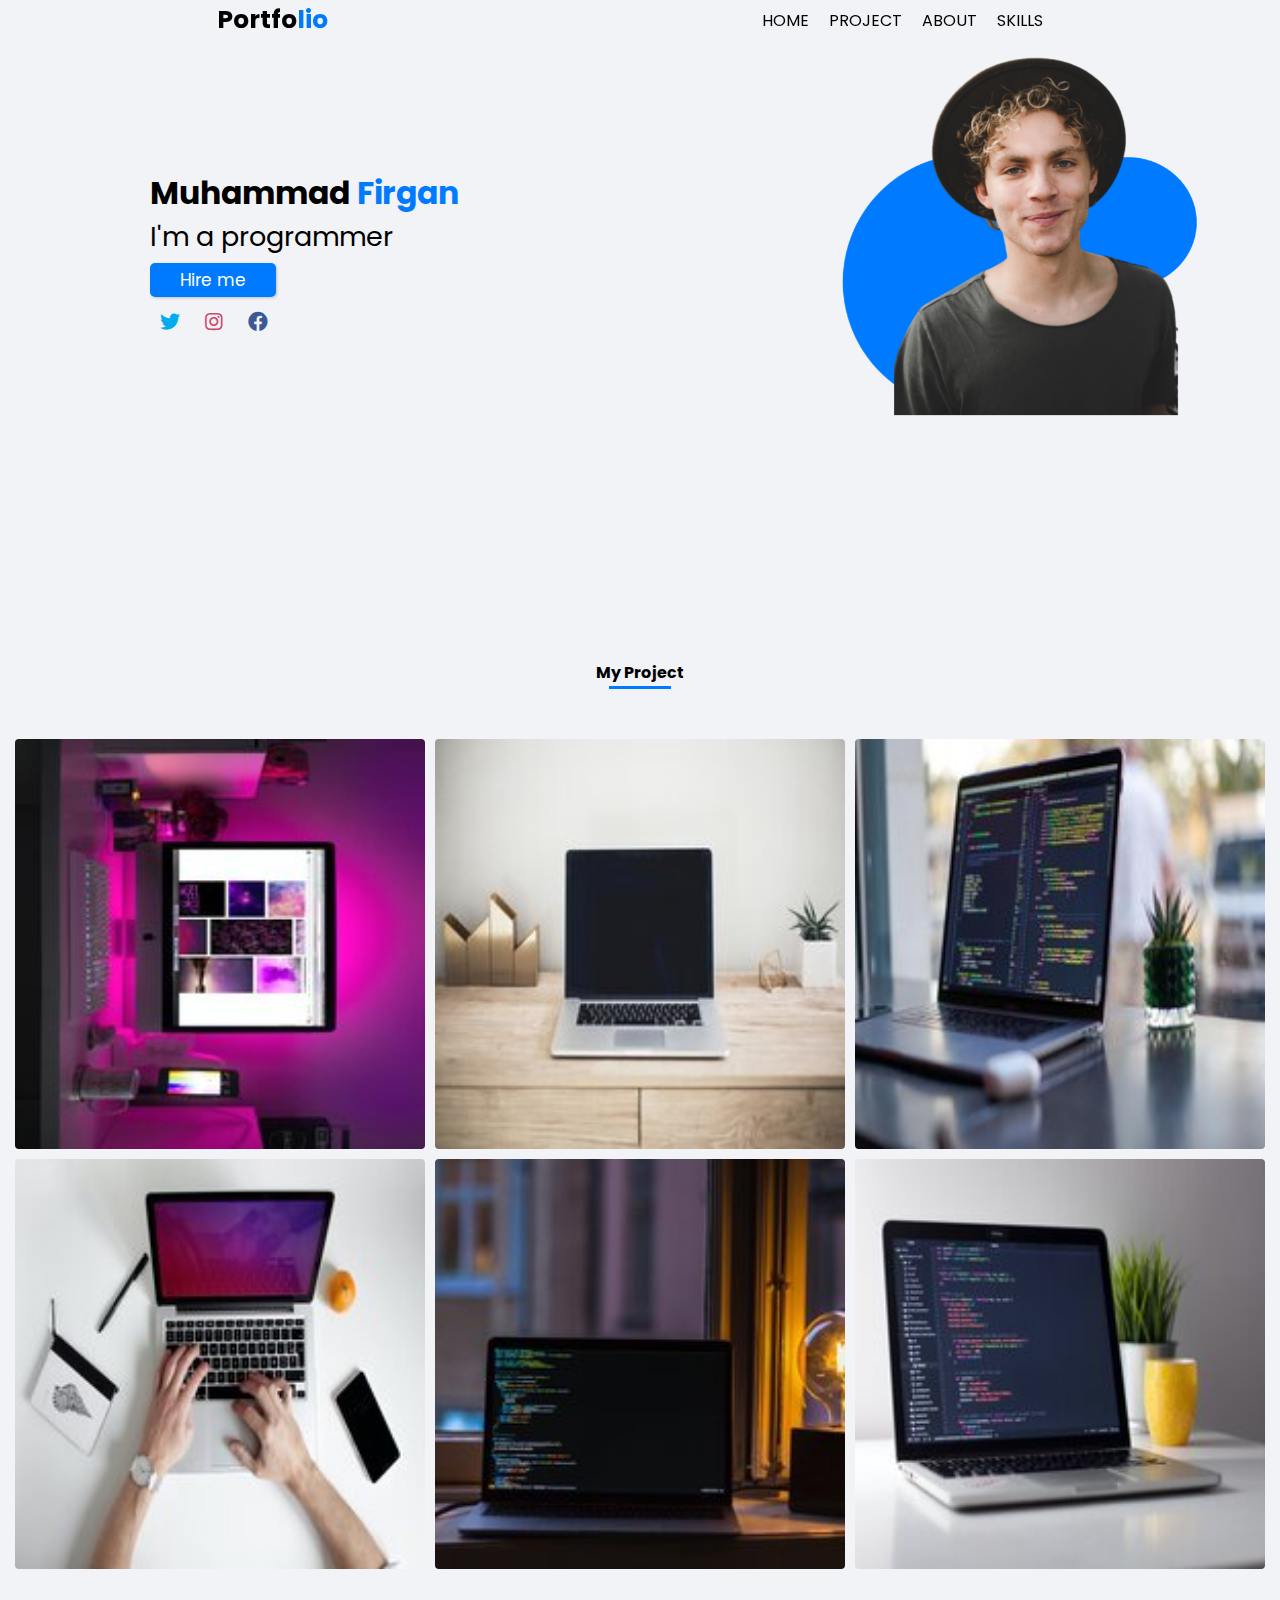
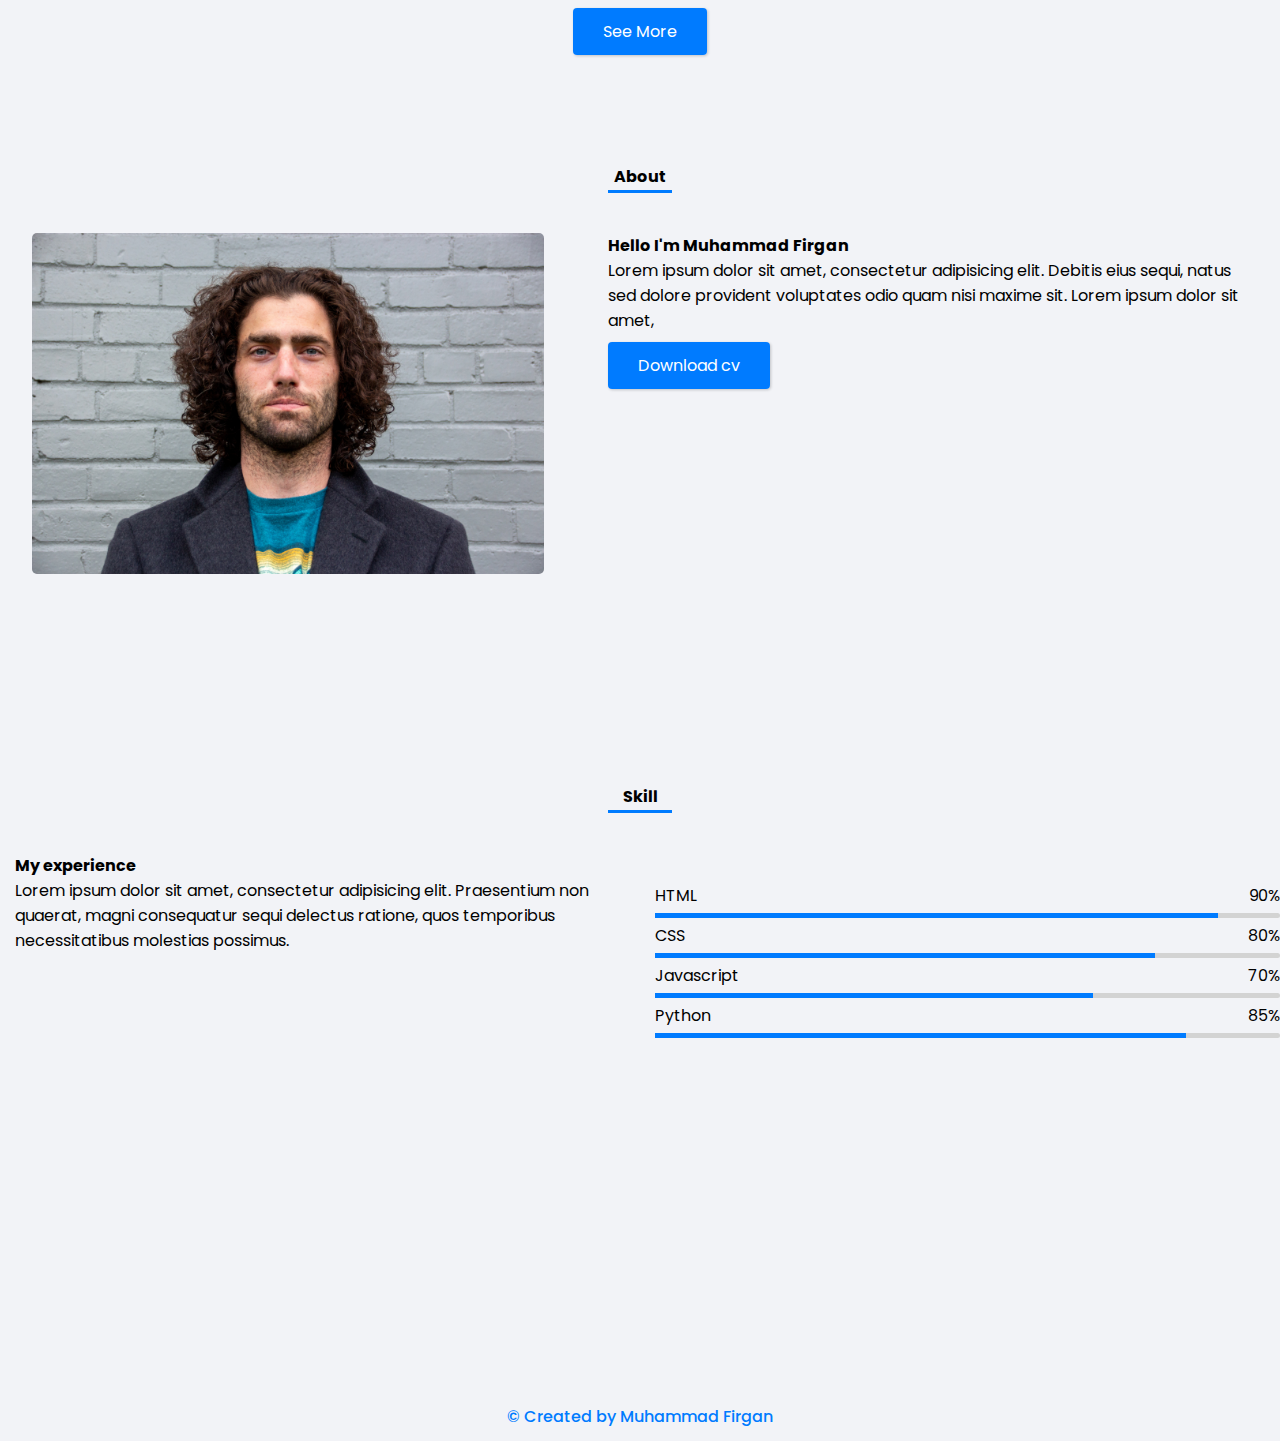
<file: Project-01/index.html>
<!DOCTYPE html>
<html lang="en">
<head>
  <meta charset="UTF-8">
  <meta name="viewport" content="width=device-width, initial-scale=1.0">
  <meta http-equiv="X-UA-Compatible" content="ie=edge">
  <title>My portfolio</title>
   <link rel="stylesheet" href="style.css">
  <link rel="stylesheet" href="https://pro.fontawesome.com/releases/v5.10.0/css/all.css">
</head>
<body>
  <!--navbar-->
  <nav>
    <div class="logo">
      <h3>Portfo<span>lio</span></h3>
    </div>
    <ul>
      <li>
        <a href="#home">
          <div class="icon">
            <i class="fas fa-home"></i>
          </div>
          <div class="name">Home</div>
        </a>
      </li>
      <li>
        <a href="#project">
          <div class="icon">
            <i class="fas fa-project-diagram"></i>
          </div>
          <div class="name">Project</div>
        </a>
      </li>
      <li>
        <a href="#about">
          <div class="icon">
            <i class="far fa-file-alt"></i>
          </div>
          <div class="name">About</div>
        </a>
      </li>
      <li>
        <a href="#skills">
          <div class="icon">
            <i class="fas fa-cogs"></i>
          </div>
          <div class="name">Skills</div>
        </a>
      </li>
      
    </ul>
    <div class="menu-bar">
      <i class="fas fa-bars"></i>
    </div>
  </nav>
  <!--end navbar-->
  
  <!--home-->
  
  <section class="home" id="home">
    <div class="min-height">
      <div class="content">
        <div class="left">
          <h3>Muhammad <span>Firgan</span></h3>
          <p>I'm a <span>programmer</span></p>
          <a href="" class="btn">Hire me</a>
          <div class="sosmed">
            <a href="">
              <i class="fab fa-twitter"></i>
              <i class="fab fa-instagram"></i>
              <i class="fab fa-facebook"></i>
            </a>
          </div>
        </div>
        <div class="right">
          <img src="img/bg2.png"/>
        </div>
      </div>
    </div>
  </section>

  <!--end home-->
  
  <!--project-->
  <section class="project" id="project">
    <div class="min-height">
      
      <div class="container">
        <div class="title">
          <h2>My Project</h2>
        </div>
        <div class="image">
          <img src="img/1.jpg" alt="">
          <img src="img/2.jpg" alt="">
          <img src="img/3.jpg" alt="">
          <img src="img/4.jpg" alt="">
          <img src="img/5.jpg" alt="">
          <img src="img/6.jpg" alt="">
         
        </div>
        <div class="see-more">
          <a href="" class="project-btn">See More</a>
        </div>
      </div>
    </div>
  </section>
  <!--end project-->
  
  <!--About-->
  <section class="about" id="about">
    <div class="min-height">
      
      <div class="title">
        <h2>About</h2>
      </div>
      <div class="about-content">
        <div class="left-about">
          <img src="img/about.jpg" class="about-photo">
        </div>
        <div class="right-about">
          <h4>Hello I'm Muhammad Firgan</h4>
          <p>Lorem ipsum dolor sit amet, consectetur adipisicing elit. Debitis eius sequi, natus sed dolore provident voluptates odio quam nisi maxime sit. Lorem ipsum dolor sit amet, </p>
          <a href="" class="about-btn">Download cv</a>
        </div>
      </div>
    </div>
  </section>
  
  <!--end about-->
  
  
  <!--Skills-->
  <section class="skills" id="skills">
    <div class="min-height">
      <div class="title">
        <h2>Skill</h2>
      </div>
      <div class="skill-content">
        <div class="left-skill">
          <h4>My experience</h4>
          <p>Lorem ipsum dolor sit amet, consectetur adipisicing elit. Praesentium non quaerat, magni consequatur sequi delectus ratione, quos temporibus necessitatibus molestias possimus. </p>
        </div>
        <div class="right-skill">
          <div class="bars">
            <div class="info">
              <span>HTML</span>
              <span>90%</span>
            </div>
            <div class="line html"></div>
          </div>
          <div class="bars">
            <div class="info">
              <span>CSS</span>
              <span>80%</span>
            </div>
            <div class="line css"></div>
          </div>
          <div class="bars">
            <div class="info">
              <span>Javascript</span>
              <span>70%</span>
            </div>
            <div class="line javascript"></div>
          </div>
          <div class="bars">
            <div class="info">
              <span>Python</span>
              <span>85%</span>
            </div>
            <div class="line python"></div>
          </div>
        </div>
      </div>
    </div>
  </section>

  <!--end Skills-->
  
  <!--footer -->
  <footer>&copy; Created by Muhammad Firgan</footer>
  
  
  <!--end footer-->
  
  
  
  
  
  
  
  
  
  <script src="script.js"></script>
</body>
</html>
</file>
<file: Project-01/style.css>
@import url('https://fonts.googleapis.com/css2?family=Poppins:wght@400;500&display=swap');

* {
  margin: 0;
  padding: 0;
  box-sizing: border-box;
  list-style: none;
  text-decoration: none;
  font-family: 'Poppins', Sans-Serif;
}

html {
  scroll-behavior: smooth;
}

body {
  background-color: #f2f3f7;
  
}

.min-height {
  min-height: 540px;
  margin-bottom: 80px;
  width: 100%;
}

/*navbar*/
nav {
  position: fixed;
  display: flex;
  justify-content: space-around;
  width: 100%;
  height: 30px;
  align-items: center;
  padding: 20px 0;
  
}

nav.sticky,
nav.sticky ul li a,
nav.sticky .logo span{
  background-color: #007bff;
  color: #fff !important;
  transition: 0.3s all;
}

nav.sticky ul li a:hover {
  color: #fff;
  font-weight: bold;
}

nav .logo h3 {
  font-size: 25px;
  
}

nav .logo span {
  color: #007bff;
}

.menu-bar {
  display: none;
}

nav ul {
  display: flex;
}

nav ul li {
  justify-content: space-around;
  margin-right: 20px;
  text-transform: uppercase;
}

nav ul li a {
  color: black;
  font-weight: 400;
}

nav ul li a:hover {
  color: #007bff;
  transition: all .2s ease;
}

nav ul li .icon {
  display: none;
}
/*end navbar*/

/*home*/
.content {
  display: flex;
  justify-content: space-between;
  width: 100%;
  overflow: hidden;
  
}

.content .left {
  margin-top: 170px;
  margin-left: 150px;
  font-size: 27px;
  font-weight: 400;
  
}

.content .left h3 span {
  color: #007bff;
}

.btn {
  padding: 5px 30px;
  background-color: #007bff;
  border-radius: 5px;
  margin-top: 30px;
  color: #fff;
  font-size: 17px;
  box-shadow: 1px 1px 3px rgba(0,0,0,0.2);
  
}

.btn:hover {
  background-color: #fff;
  border: 1px solid #007bff;
  color: #007bff;
  transition: all .3s ease;
}

.content .left .sosmed {
  font-size: 20px;
  margin-top: 10px;
}

.content .left .sosmed i.fab {
  margin: 0 10px;
  color: #aaa;
  cursor: pointer;
}

.content .left .sosmed i.fa-twitter {
  color: #00ACEE;
}

.content .left .sosmed i.fa-instagram {
  color: #cd486b;
}

.content .left .sosmed i.fa-facebook {
  color: #3b5998;
}


.content .right img {
  width: 500px;
}

/*end home*/

/*project*/
.container {
  width: 100%;
  /*margin: 50px auto;*/
  padding: 40px 15px;
}

.image {
  display: grid;
  grid-template-columns: 1fr 1fr 1fr;
  gap: 10px;
  margin: 50px 0;
}

.image img {
  width: 100%;
  object-fit: cover;
  border-radius: 4px;
}

.see-more {
  text-align: center;
}

/*end project*/


/*about*/

div.title  h2{
  text-align: center;
  font-size: 16px;
}

.title::after {
  content: '';
  display: block;
  border-bottom: 3px solid #007bff;
  width: 5%;
  margin: auto;
  padding-bottom: 5px;
  margin-top: -4px;
}

.about-content{
  display: flex;
  justify-content: space-around;
  width: 100%;
  margin-top: 40px;
}

.about-content .left-about {
  width: 40%;
}

.about-content .left-about img {
  width: 100%;
  border-radius: 5px;
}

.about-content .right-about {
  width: 50%;
}

.about-content .right-about p {
  margin-bottom: 20px;
}

.about-content .right-about .about-btn,
.project .container .project-btn{
  padding: 12px 30px;
  background-color: #007bff;
  color: #fff;
  border-radius: 4px;
  box-shadow: 1px 1px 3px rgba(0,0,0,0.2);
}

/*end about*/


/*skill*/
.skill-content {
  display: flex;
  justify-content: space-around;
  width: 100%;
  margin: 40px 15px;
}

.skill-content .left-skill {
  width: 50%;
}

.skill-content .right-skill {
  width: 50%;
  margin: 30px 15px;
}

.skill .right-skill .bars {
  margin-bottom: 15px;
}

.skill-content .right-skill .info {
  display: flex;
  justify-content: space-between;
  align-items: center;
  margin-bottom: 5px;
}

.skill-content .right-skill .line {
  position: relative;
  height: 5px;
  width: 100%;
  background-color: lightgrey;
  border-radius: 4px;
  margin-bottom: 5px;
}

.skill-content .right-skill .line::before {
  content: '';
  position: absolute;
  top: 0;
  left: 0;
  height: 100%;
  background-color: #007bff;
}

.skill-content .right-skill .html::before {
  width: 90%;
}

.skill-content .right-skill .css::before {
  width: 80%;
}

.skill-content .right-skill .javascript::before {
  width: 70%;
}

.skill-content .right-skill .python::before {
  width: 85%;
}

/*end skill*/

footer {
  text-align: center;
  color: #007bff;
  font-size: 16px;
  padding-bottom: 12px;
  font-weight: 500;
}







/*responsive breakpoint*/
@media screen and (max-width: 576px) {
  
  /*navbar*/
  nav {
    bottom: 0;
    left: 0;
    background-color: #f2f3f7;
    box-shadow: 0 0 3px rgba(0,0,0,0.2);
    padding: 23px;
    z-index: 1;
    
  }
  
  nav .logo {
    display: none;
  }
  
  nav ul {
    text-align: center;
    margin: 10px 0;
  }
  
  nav ul li {
    margin: 30px;
    color: #fff !important;
  }
  
  nav ul li a {
    margin-top: 30px;
    color: black;
  }
  
  nav ul li a:hover {
    color: #007bff;
  }
  
  nav ul li .icon {
    display: block;
  }
  
  nav ul li .name {
    font-size: 8px;
  }
  /*end navbar*/
  
  /*home*/
  .content,
  .container,
  .about-content,
  .skill-content
  {
    flex-direction: column;
    height: 100vh;
    width: 100%;
  }
  
  .content .left {
    padding-bottom: 1000px;
    font-size: 25px;
    order: 2;
    margin: auto;
    line-height: 50px;
    text-align: center;
  }
  
  .content .left .btn {
    padding: 11px 70px;
  }
  
  .content .left .sosmed {
    font-size: 25px;
  }
  
  .content .right {
    text-align: center;
    order: 1;
  }
  
  .content .right img {
    width: 100%;
    margin-top: 25px;
    margin-bottom: -40px;
  }
  /*end home*/
  
  /*project*/
  .title {
    margin-top: -40px;
  }
  
  .image {
    grid-template-columns: 1fr 1fr;
  }
  

  /*end project*/
  
  /*about */
  
  div.title {
    padding-top: 30px;
  }
  
  .title::after {
    width: 13%;
  }
  
  .about-content {
    padding: 15px;
    margin-top: 40px;

  }
  
  .about-content .left-about {
    width: 100%;
  }
  
  .about-content .right-about {
    width: 100%;
    padding-bottom: 310px;
  }
  
  /*end about*/
  
  /*skill */
  
  .skill-content {
    padding: 15px;
  }
  
  .skill-content .left-skill {
    width: 100%;
  }
  
  .skill-content .right-skill {
    width: 90%;
    margin-left: 5px;
    padding-bottom: 310px;
  }
  /*end skill*/
  
  footer {
    display: none;
  }
  
  
  
  
  
  
  
  
}
</file>
